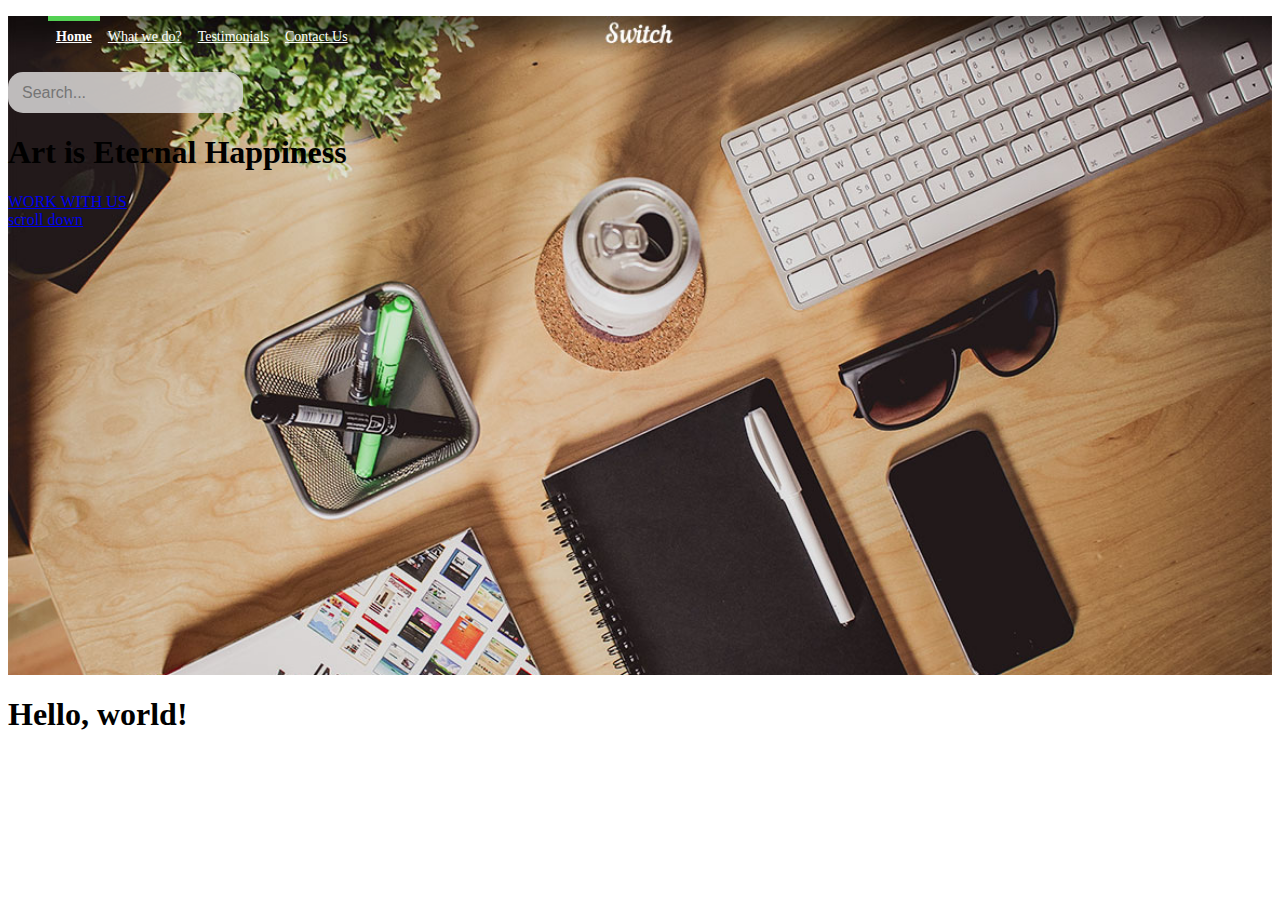
<file: ResposiveDesign/index.html>
<!doctype html>
<html lang="en">
<head>
  <meta charset="utf-8"> <!--Seleccionar el Set de Caracteres-->
  <meta name="viewport" content="width=device-width, initial-scale=1, shrink-to-fit=no"> <!--Sirve para seleccionar el viewport de la pantalla, es decir, a que escala estará definido -->
  <link rel="stylesheet" href="https://stackpath.bootstrapcdn.com/bootstrap/4.1.3/css/bootstrap.min.css" integrity="sha384-MCw98/SFnGE8fJT3GXwEOngsV7Zt27NXFoaoApmYm81iuXoPkFOJwJ8ERdknLPMO" crossorigin="anonymous"> <!--Sirve para cargar el CDN de la hoja de estilos de Bootstrap-->
  <link rel="stylesheet" href="estilo.css">
  <title>Hello, world!</title> <!--Definir título en la barra de título-->
</head>
<body>
  <header class="container-fluid">
    <div class="row">
    <nav class="col-md-4">
      <ul >
        <li ><a href="#" class="activo"><b>Home</b></a></li>
        <li ><a href="#">What we do?</a></li>
        <li ><a href="#">Testimonials</a></li>
        <li ><a href="#">Contact Us</a></li>
      </ul>
    </nav>
    <div class="col-md-2 offset-md-6"><!-- offset-md-6 es para avisar que tiene una distancia de 6 columnas, para funcion de bootstrap version 3. class="col-md-4"-->
      <form action="#">
        <input type="text" placeholder="Search..." class="buscador">
      </form>
      </div>
    </div>
    </div>
    </div>
    <div>
      <h1>Art is Eternal Happiness</h1>
      <a href="#">WORK WITH US</a>
    </div>
    <div>
      <a href="#">scroll down</a>
    </div>
  </header>
  <!-- <a href="#" class="btn btn-danger">Ir a google.com</a> -->
  <div class="container">
    <div class="row">
      <div class="col"></div>
      <div class="col">
        <h1>Hello, world!</h1>
      </div>
      <div class="col"></div>
    </div>
  </div>
</body>
</html>
</file>
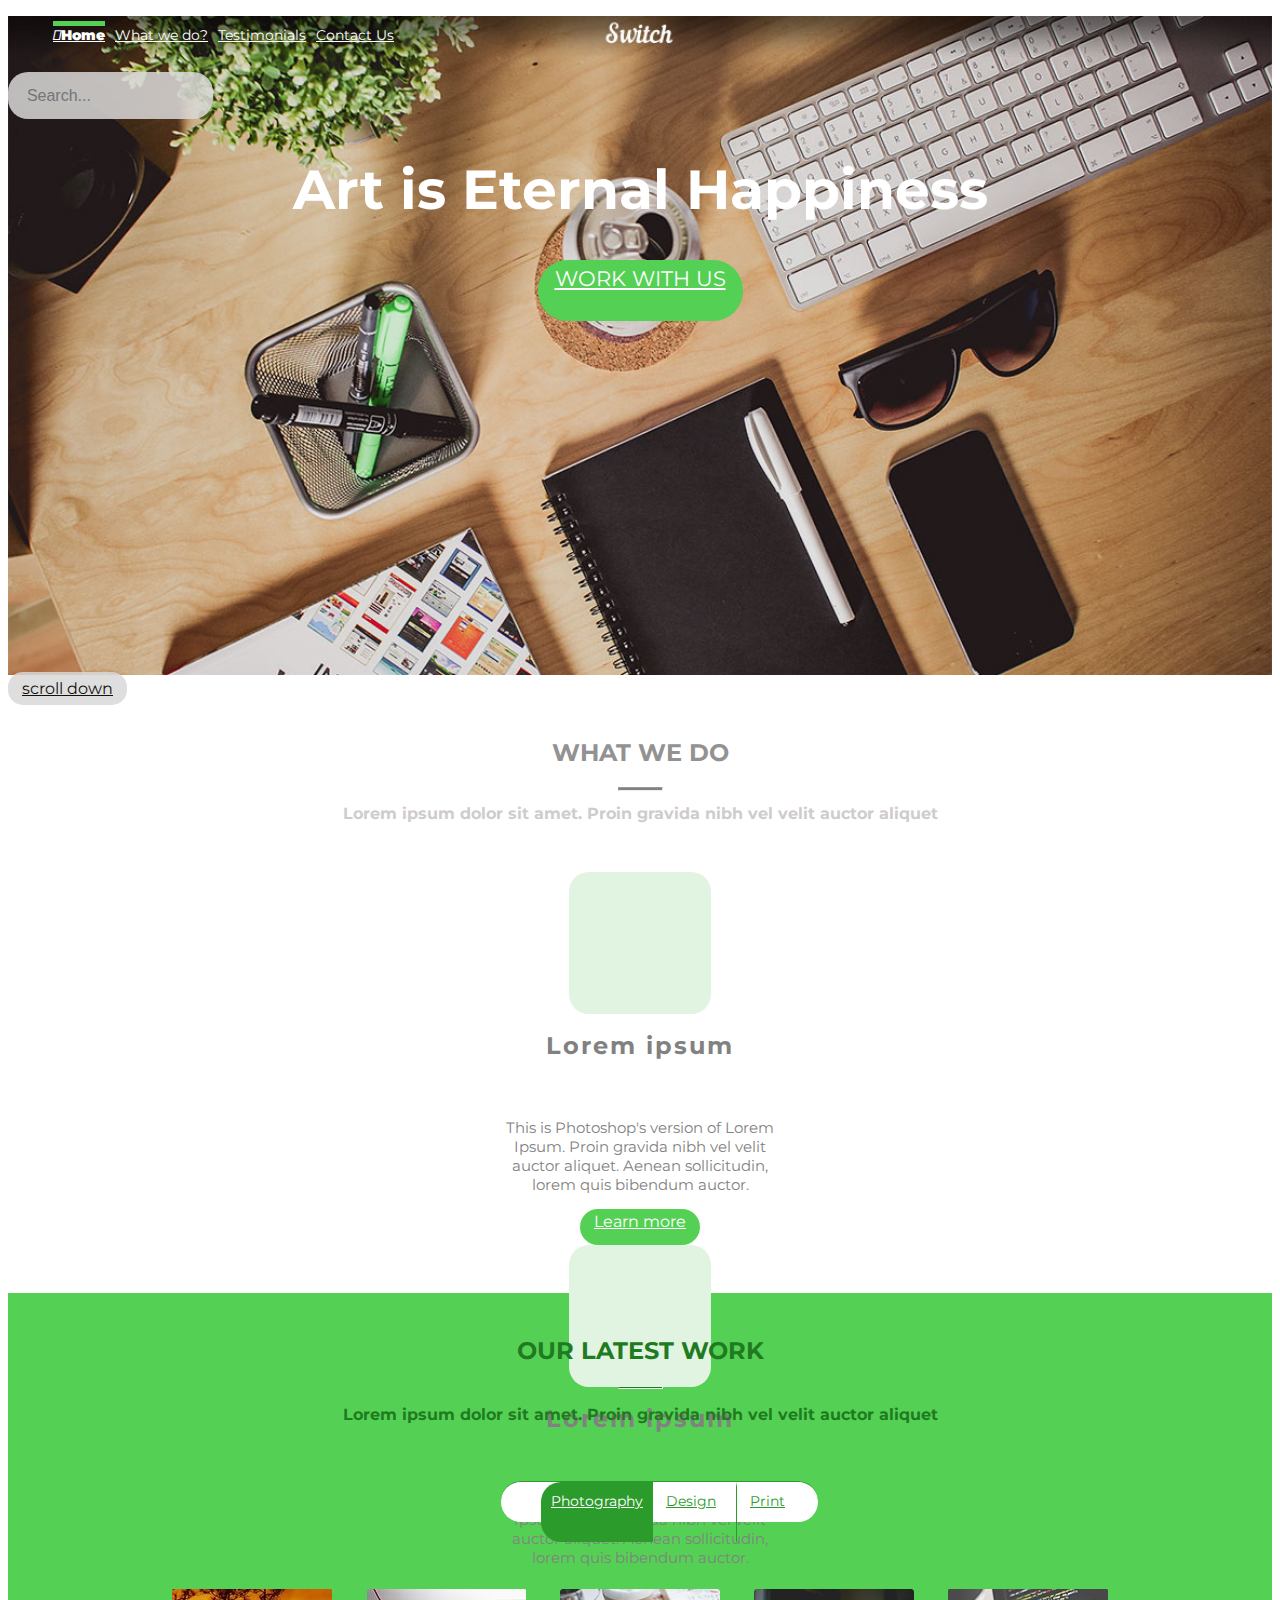
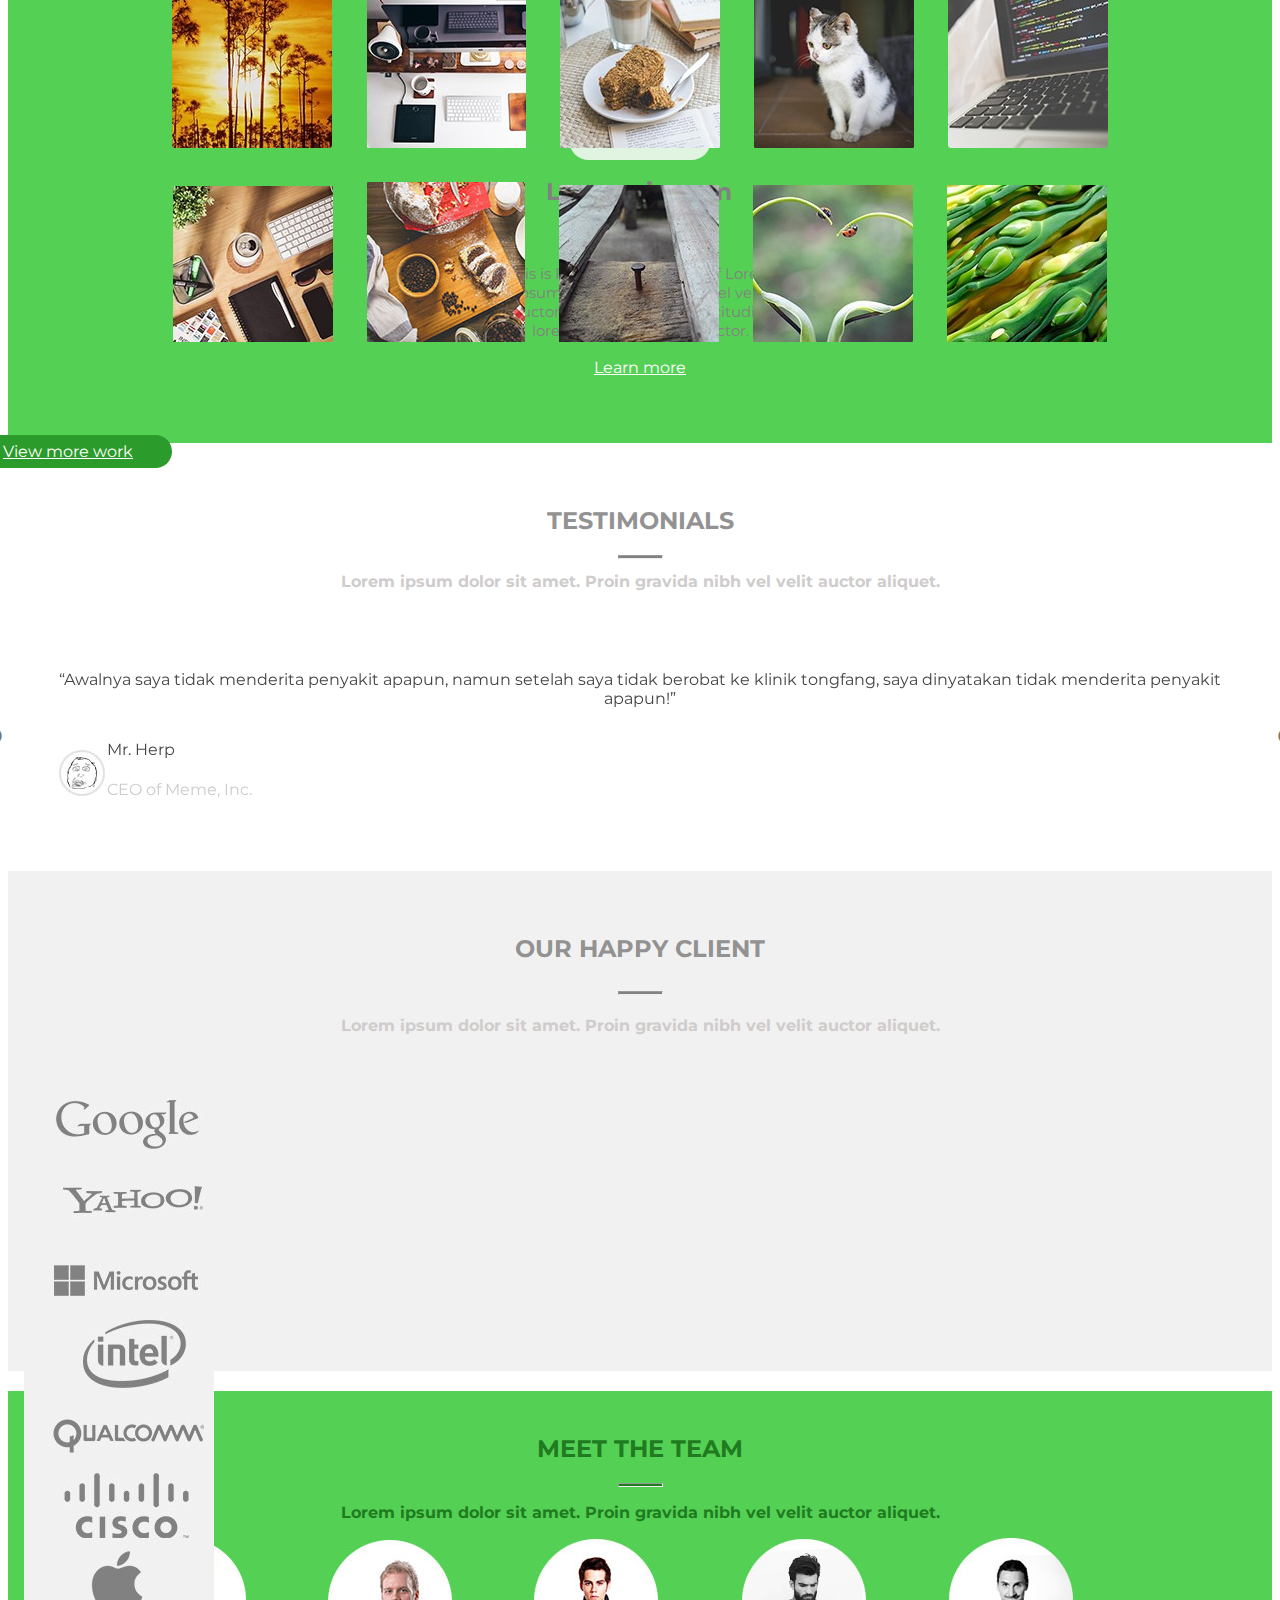
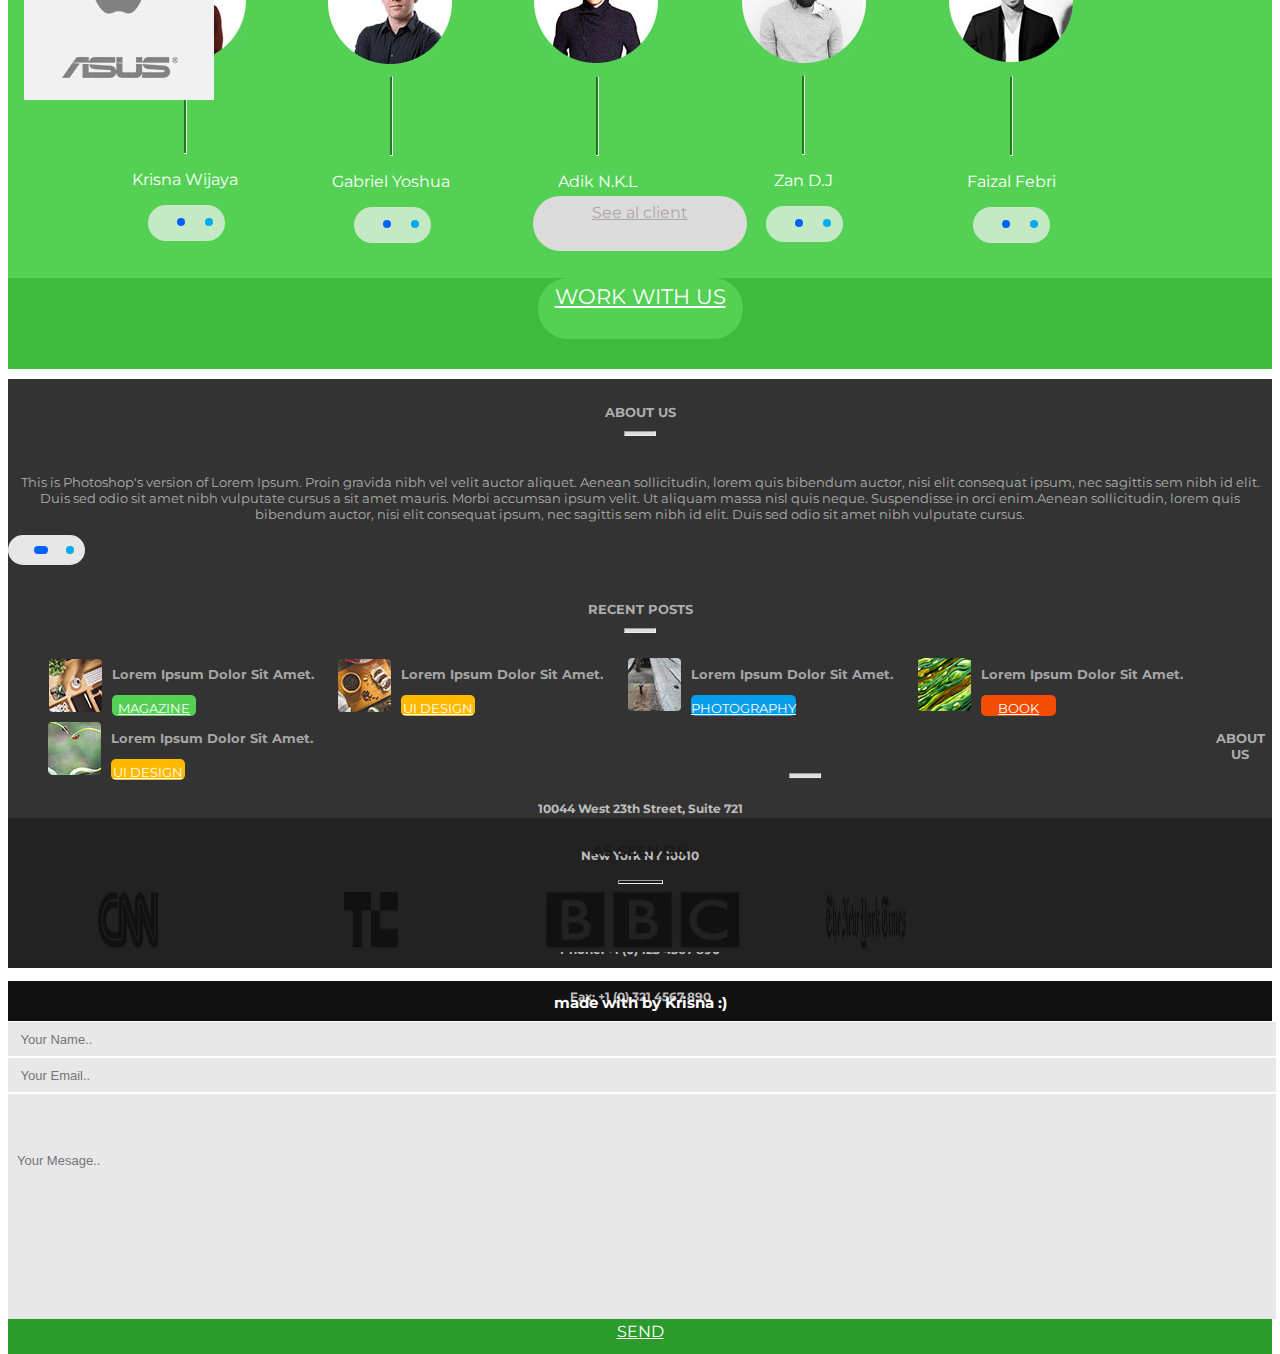
<file: ResposiveDesign2/index.html>
<!doctype html>
<html lang="en">
<head>
  <meta charset="utf-8"/> <!--Seleccionar el Set de Caracteres-->
  <meta name="viewport" content="width=device-width, initial-scale=1, shrink-to-fit=no"/> <!--Sirve para seleccionar el viewport de la pantalla, es decir, a que escala estará definido -->
  <link rel="stylesheet" href="https://stackpath.bootstrapcdn.com/bootstrap/4.1.3/css/bootstrap.min.css" integrity="sha384-MCw98/SFnGE8fJT3GXwEOngsV7Zt27NXFoaoApmYm81iuXoPkFOJwJ8ERdknLPMO" crossorigin="anonymous"> <!--Sirve para cargar el CDN de la hoja de estilos de Bootstrap-->
  <link href="https://fonts.googleapis.com/css?family=Montserrat:400,700" rel="stylesheet">
  <link rel="stylesheet" href="js/slick/slick.css"> <!--asocia con javascript-->
  <link rel="stylesheet" href="js/slick/slick-theme.css"> 
  <link rel="stylesheet" href="estilo.css">
  <link rel="stylesheet" href="https://use.fontawesome.com/releases/v5.4.1/css/all.css" integrity="sha384-5sAR7xN1Nv6T6+dT2mhtzEpVJvfS3NScPQTrOxhwjIuvcA67KV2R5Jz6kr4abQsz" crossorigin="anonymous">
  <title>Hello, world!</title> <!--Definir título en la barra de título-->
</head>
<body>
  <header class="container-fluid">
    <div class="row">
      <nav class="col-md-4">
      <ul class="">
        <li class="mas"><a href="#" class="activo"><i class="fa fa-home" ></i><b>Home</b></a></li>
        <li class="mas"><a href="#">What we do?</a></li>
        <li class="mas"><a href="#">Testimonials</a></li>
        <li class="mas"><a href="#">Contact Us</a></li>
      </ul>
      </nav>
    
      <div class="col-md-2 offset-md-6 "><!-- offset-md-6 es para avisar que tiene una distancia de 6 columnas, para funcion de bootstrap version 3. class="col-md-4"-->
        
        <form action="#" >
            <div class="buscadorx">
            <input type="text" placeholder="  Search..." class="buscador"> 
            <i class="centerlupa fas fa-search "></i> 
            </div>     
        </form>
        
      </div>
    </div>
    <div class="row" id="center-header">
      <div class="col-md-12" id="centradito">
        <h1 class="text-center">Art is Eternal Happiness</h1>
      <a href="#" class="d-block text-center">WORK WITH US</a>
      </div>
    </div>
    <div class="d-block text-center">
      <a class="boton1" href="#" >scroll down <i class="fas fa-arrow-down"></i></a>
    </div>
  </header>
  <!-- <a href="#" class="btn btn-danger">Ir a google.com</a> -->
  <div class="container-fluid seccion2">
    <div class="row">
      <div class="col-8 offset-md-2"><!-- <porque esta centrado en 6 columnas y que este el inicio desplazado 3 columnas -->
        <h2 class="text-center formaDeParrafo1">WHAT WE DO</h2>
          <hr >
       <h2 class="text-center formaDeParrafo2">Lorem ipsum dolor sit amet. Proin gravida nibh vel velit auctor aliquet</h2>
     </div>
    </div>
 
      
    <div class="col-md-12 row margen1" >
    <div class="col-md-4 center">
      <div class="recuadro"><i class="fas fa-camera-retro fa-5x imagen2"></i>
      </div>
      <h2 class="texto1">Lorem ipsum</h2>
      <p class="texto2">This is Photoshop's version  of Lorem Ipsum. Proin gravida nibh vel velit auctor aliquet. Aenean sollicitudin, lorem quis bibendum auctor.</p>
      <a href="" class="boton">Learn more</a>
    </div>


    <div class="col-md-4 center">
      <div class="recuadro"><i class="fas fa-tachometer-alt fa-5x imagen2"></i>
      </div>
      <h2 class="texto1">Lorem ipsum</h2>
      <p class="texto2">This is Photoshop's version  of Lorem Ipsum. Proin gravida nibh vel velit auctor aliquet. Aenean sollicitudin, lorem quis bibendum auctor.</p>
      <a href="" class="boton">Learn more</a>
    </div>


    <div class="col-md-4 center">
      <div class="recuadro"><i class="fas fa-briefcase fa-5x imagen2"></i>
      </div>
      <h2 class="texto1">Lorem ipsum</h2>
      <p class="texto2">This is Photoshop's version  of Lorem Ipsum. Proin gravida nibh vel velit auctor aliquet. Aenean sollicitudin, lorem quis bibendum auctor.</p>
      <a href="" class="boton">Learn more</a>
    </div>
    </div>
  </div>


  <div class="container-fluid seccion3">
    <div class="col-md-12 row">

      <div class="col-8 offset-md-2">
        <h2 class="text-center formaDeParrafo1 texto3">OUR LATEST WORK</h2>
        <hr class="texto4">
        <h3 class="text-center formaDeParrafo2 texto3">Lorem ipsum dolor sit amet. Proin gravida nibh vel velit auctor aliquet</h3>
      </div>

      <div class="col-md-12 center">
        <div class="row medida">      
         <ul class="nav nav-pills nav-justified  botton1">
          <li class="botonA"><a href="#" class="d-block text-center ">Photography</a></li>
          <li class="botonB"><a href="#" class="d-block text-center ">Design</a></li>
          <li class="botonC"><a href="#" class="d-block text-center">Print</a></li>
          </ul>
        </div>
      </div>

      <div class="col-md-12 center estiloFoto1">
        <article class="">
         <img src="img/img1.jpeg" class="estiloA">
         <img src="img/img2.jpeg" class="estiloA">
         <img src="img/img3.jpeg" class="estiloA">
         <img src="img/img4.jpeg" class="estiloA">
         <img src="img/img5.jpeg" class="estiloA">
        </article>

        <article>
         <img src="img/img6.jpeg" class="estiloA">
         <img src="img/img7.jpeg" class="estiloA">
         <img src="img/img8.jpeg" class="estiloA">
         <img src="img/img9.jpeg" class="estiloA">
         <img src="img/img10.jpeg" class="estiloA"> 
        </article>
      </div>

      <div class="col-md-12 center boton">
       <a href="" class="botonsec3">View more work <i class="fas fa-long-arrow-alt-right"></i></a>
      </div>   
    </div>
  </div>


  <div class="container-fluid seccion4">
    <div class="row">
      <div class="col-md-12">
        <h2 class="text-center formaDeParrafo1">TESTIMONIALS</h2>
        <hr >
       <h2 class="text-center formaDeParrafo2">Lorem ipsum dolor sit amet. Proin gravida nibh vel velit auctor aliquet.</h2>
      </div>
    </div>

    <div class="testimonials col-sm-6 offset-sm-3">
      <div class="textslider">
      <p class="text-center">“Awalnya saya tidak menderita penyakit apapun,
      namun setelah saya tidak berobat ke klinik tongfang, saya dinyatakan
      tidak menderita penyakit apapun!”</p>
      <div class="row">
        <div class="autor_testimonial col-sm-4 offset-sm-4">
          <div class="izquierdo_autor">
            <img src="img/meme.jpg">
          </div>
          <div class="derecho_autor">
            <h3>Mr. Herp</h3>
            <h4>CEO of Meme, Inc.</h4>
          </div>      
        </div>
      </div>    
      </div>

      <div>
      <p class="text-center">Lorem ipsum dolor sit amet. Proin gravida nibh vel velit auctor aliquet.</p>
      <div class="row">
        <div class="autor_testimonial col-sm-4 offset-sm-4">
          <div class="izquierdo_autor">
            <img src="img/meme.jpg">
          </div>
          <div class="derecho_autor">
            <h3>Mr. Herp</h3>
            <h4>CEO of Meme, Inc.</h4>
          </div>      
        </div>
      </div>
      </div>

      <div>
      <p class="text-center">“Awalnya saya tidak menderita penyakit apapun,
      namun setelah saya tidak berobat ke klinik tongfang, saya dinyatakan
      tidak menderita penyakit apapun!”</p>
      <div class="row">
        <div class="autor_testimonial col-sm-4 offset-sm-4">
          <div class="izquierdo_autor">
            <img src="img/meme.jpg">
          </div>
          <div class="derecho_autor">
            <h3>Mr. Herp</h3>
            <h4>CEO of Meme, Inc.</h4>
          </div>      
        </div>
      </div>    
      </div>
    </div> 
  </div>

<script src="https://ajax.googleapis.com/ajax/libs/jquery/3.3.1/jquery.min.js"></script><!--primero tengo que cargar las queris y luego las sentencias nuestras y deben ir las sentencias antes de la etiqueta body, selector(document)=elemento al que hago referencia, evento=ready-->

    <script src="js/slick/slick.min.js"></script>
    <script >


      $(document).ready(function(){
      $('.testimonials').slick({}
        );
      });
      //DOM - Documento Object Model
      // Funciones -> Anonimas(nombre generico function->function(){}) y Declaradas
      //function NombreDeLaFuncion(){}//Declaracion
      //alerta();// Invocacion o llamada o ejecucion, lleva ";"
      //$(document).ready(function(){});

      //$(document).ready(function(){
        //let mensaje="Hola a todos";//primero lo declaro y luego lo invoco,let=es variable, Java Script no hace falta definir tipo de datos, lo intuye solo.
       // alert(mensaje);

        //$(".bg_verde").css("background","red");

        //$("h2").click(//las funciones si se pueden invocar antes de invocarlas, no es lo mismo que con las variables
        //    function(){cambia_color();
       //   });

       // function cambia_color(){
       //   $("p").css("color","red");
          //p{color:red;}
        //}

      //});
    $('.single-item-rtl').slick({
    rtl: true
    });  
    </script>
  



  <div class="container-fluid seccion5">
    <div class="row">
      <div class="col-md-12 center">
        <h2 class="text-center formaDeParrafo1">OUR HAPPY CLIENT</h2>
        <hr >
        <h2 class="text-center formaDeParrafo2">Lorem ipsum dolor sit amet. Proin gravida nibh vel velit auctor aliquet.</h2>
      </div>
        <div class="row col-sm-10 offset-md-1 margen1">
          <img src="img/imga1.jpeg" class="estiloB img-responsive col-sm-3">
          <img src="img/imga2.jpeg" class="estiloB img-responsive col-sm-3">
          <img src="img/imga3.jpeg" class="estiloB img-responsive col-sm-3">
          <img src="img/imga4.jpeg" class="estiloB img-responsive col-sm-3">
          <img src="img/imgb1.jpeg" class="estiloB img-responsive col-sm-3">
          <img src="img/imgb2.jpeg" class="estiloB img-responsive col-sm-3">
          <img src="img/imgb3.jpeg" class="estiloB img-responsive col-sm-3">
          <img src="img/imgb4.jpeg" class="estiloB img-responsive col-sm-3"> 
        </div>
    </div>
    <div class="row ">
      <div class="col-md-12 center">
        <div class="botonsec3">
          <a href="" class="botonsec5 ">See al client <i class="fas fa-long-arrow-alt-right"></i></a>
        </div>
      </div>
    </div>
  </div>      

  <div class="container-fluid seccion6">
    <div class="row">
      <div class="col-md-12 ">
      <div class="">
        <h2 class="text-center formaDeParrafo1 texto3">MEET THE TEAM</h2>
        <hr class="texto4">
        <h3 class="text-center formaDeParrafo2 texto3">Lorem ipsum dolor sit amet. Proin gravida nibh vel velit auctor aliquet.</h3>
      </div>
      </div>
    </div>
    <div class="row">
      <div class="col-md-12">
        <div class=" col-md-11 offset-md-1  ">
          <ul class="personabloque1">
            <li class="personabloque2">
              <img src="img/persona1.jpg" class=" img-responsive">
              <hr class="vl ">
              <p class="textpersona ">Krisna Wijaya</p>
              <div class="botonsec6">
                <a target="_blank" href="https://dribbble.com/" class="fondoicono" ><i class="fab fa-dribbble fondo1"></i></a>  
                <a target="_blank" href="https://www.behance.net/" class="fondoicono"><i class="fab fa-behance fondo2"></i></a>
                <a target="_blank" href="https://twitter.com/" class="fondoicono"><i class="fab fa-twitter fondo3"></i></a>
              </div>
            </li>


            <li class="personabloque2">
              <img src="img/persona2.jpg" class=" img-responsive">
              <hr class="vl ">
              <p class="textpersona ">Gabriel Yoshua</p>
              <div class="botonsec6">
                <a target="_blank" href="https://dribbble.com/"class="fondoicono"><i class="fab fa-dribbble fondo1"></i></a>  
                <a target="_blank" href="https://www.behance.net/"class="fondoicono"><i class="fab fa-behance fondo2"></i></a>
                <a target="_blank" href="https://twitter.com/"class="fondoicono"><i class="fab fa-twitter fondo3"></i></a>
              </div>
            </li>

            <li class="personabloque2">
              <img src="img/persona3.jpg" class=" img-responsive">
              <hr class="vl ">
              <p class="textpersona ">Adik N.K.L</p>
              <div class="botonsec6">
                <a target="_blank" href="https://dribbble.com/"class="fondoicono"><i class="fab fa-dribbble fondo1"></i></a>  
                <a target="_blank" href="https://www.behance.net/"class="fondoicono"><i class="fab fa-behance fondo2"></i></a>
                <a target="_blank" href="https://twitter.com/"class="fondoicono"><i class="fab fa-twitter fondo3"></i></a>
              </div>
            </li>

            <li class="personabloque2">
              <img src="img/persona4.jpg" class=" img-responsive">
              <hr class="vl ">
              <p class="textpersona ">Zan D.J</p>
              <div class="botonsec6">
                <a target="_blank" href="https://dribbble.com/"class="fondoicono"><i class="fab fa-dribbble fondo1"></i></a>  
                <a target="_blank" href="https://www.behance.net/"class="fondoicono"><i class="fab fa-behance fondo2"></i></a>
                <a target="_blank" href="https://twitter.com/"class="fondoicono"><i class="fab fa-twitter fondo3"></i></a>
              </div>
            </li>

            <li class="personabloque2">
              <img src="img/persona5.jpg" class=" img-responsive">
              <hr class="vl ">
              <p class="textpersona ">Faizal Febri</p>
              <div class="botonsec6">
                <a target="_blank" href="https://dribbble.com/"class="fondoicono"><i class="fab fa-dribbble fondo1"></i></a>  
                <a target="_blank" href="https://www.behance.net/"class="fondoicono"><i class="fab fa-behance fondo2"></i></a>
                <a target="_blank" href="https://twitter.com/"class="fondoicono"><i class="fab fa-twitter fondo3"></i></a>
              </div>
            </li>        
          </ul>
        </div>
      </div> 
    </div>
  </div>

  <div class="container-fluid center seccion7">
      <div class="row" id="center-header">
        <div class="col-md-12" id="centradito">
          <a href="#" class="d-block text-center">WORK WITH US</a>
        </div>
      </div>
  </div>

  <div class="container-fluid seccion8">
    <div class="">
      <div class="col-md-12 row">

      <div class="col-md-4 " >
            <h2 class="textsecc8 center">ABOUT US</h2>
            <hr class="lineasecc8" >
        <div class="col-md-10 offset-md-1">
          <p class="textsecc8">This is Photoshop's version  of Lorem Ipsum. Proin gravida nibh vel velit auctor aliquet. Aenean sollicitudin, lorem quis bibendum auctor, nisi elit consequat ipsum, nec sagittis sem nibh id elit. Duis sed odio sit amet nibh vulputate cursus a sit amet mauris. Morbi accumsan ipsum velit. Ut aliquam massa nisl quis neque. Suspendisse in orci enim.Aenean sollicitudin, lorem quis bibendum auctor, nisi elit consequat ipsum, nec sagittis sem nibh id elit. Duis sed odio sit amet nibh vulputate cursus.</p>
        </div>
        <div class="botonsec6ax col-sm-3 offset-sm-5">
            <a target="_blank" href="https://dribbble.com/"class="fondoicono"><i class="fab fa-dribbble fondo1"></i></a>  
            <a target="_blank" href="https://www.facebook.com/"class="fondoicono"><i class="fab fa-facebook-f fondo2a"></i></a>
            <a target="_blank" href="https://twitter.com/"class="fondoicono"><i class="fab fa-twitter fondo3"></i></a>
        </div>
      </div>

      <div class="col-md-4 ">  
      <h2 class="textsecc8">RECENT POSTS</h2>
      <hr class="lineasecc8">
      <ul class=>
        <li class="autor_testimonial contenedorsecc8">
          <img src="img/imgx1.jpg">      
          <div class="margen1x">
            <h3 class="textsecc82">Lorem Ipsum Dolor Sit Amet.</h3>
            <a class="textsecc83a" href="#">MAGAZINE</a>
          </div>
        </li>


        <li class="autor_testimonial contenedorsecc8">
          <img src="img/imgx2.jpg"> 
          <div class="margen1x">     
            <h3 class="textsecc82">Lorem Ipsum Dolor Sit Amet.</h3>
            <a href=""class="textsecc83b">UI DESIGN</a>
          </div>
        </li>

        <li class="autor_testimonial contenedorsecc8">  
          <img src="img/imgx3.jpg">
          <div class="margen1x">
            <h3 class="textsecc82">Lorem Ipsum Dolor Sit Amet.</h3>
            <a href=""class="textsecc83c">PHOTOGRAPHY</a>
          </div>
        </li>  

        <li class="autor_testimonial contenedorsecc8">        
          <img src="img/imgx4.jpg">
          <div class="margen1x">
            <h3 class="textsecc82">Lorem Ipsum Dolor Sit Amet.</h3>
            <a href="" class="textsecc83d">BOOK</a>
          </div>
        </li>  

        <li class="autor_testimonial contenedorsecc8">
          <img src="img/imgx5.jpg">
          <div class="margen1x">
            <h3 class="textsecc82">Lorem Ipsum Dolor Sit Amet.</h3>
            <a href="" class="textsecc83b">UI DESIGN</a>
          </div>
        </li>  
      </ul>     
      </div>

      <div class="col-md-4 ">
        <h2 class="textsecc8 center">ABOUT US</h2>
        <hr class="lineasecc8" >
        <div class=" center ">
          <h4 class="textsecc888">10044 West 23th Street, Suite 721</h4>
          <h4 class="textsecc888">New York NY 10010</h4>
          <h4 class="textsecc888">Email: Username@email.com</h4>
          <h4 class="textsecc888">Phone: +1 (0) 123 4567 890</h4>
          <h4 class="textsecc888">Fax: +1 (0) 321 4567 890</h4>
        </div>

        <div>
          <form action="#">
            <input type="text" placeholder="   Your Name.." class="buscador2">
          </form>
          <form action="#">
            <input type="text" placeholder="   Your Email.." class="buscador2">
          </form>
          <form action="#" >
            <input type="text" placeholder="  Your Mesage.." class="buscador3 xz">
          </form>
          <form class="botonsecc8">
          <a href="" class="botonsecc8" >SEND</a></form>
        </div>
        </div>

      </div>

    </div>
  </div>

  <div class="container-fluid seccion9">
    <div class="row">
      <div class="col-md-12 center">
        <h2 class="text-center formaDesec9 textosec9">AS SEEN ON</h2>
        <hr class="textosec9l">
      </div>
     </div>   
     <div class="row">

        <img src="img/noticias1.jpg" class="estiloZx img-responsive col-md-3">
         <img src="img/noticias2.jpg" class="estiloZx img-responsive col-md-3">
         <img src="img/noticias3.jpg" class="estiloZ img-responsive col-md-3">
         <img src="img/noticias4.jpg" class="estiloZz img-responsive col-md-3">   
      
    </div>
  </div>

  <div class="container-fluid seccion10">
    <h2 class="textofinal">made with <i class="fas fa-heart"></i> by Krisna :)
    </h2>
  </div>

</body>
</html>
</file>
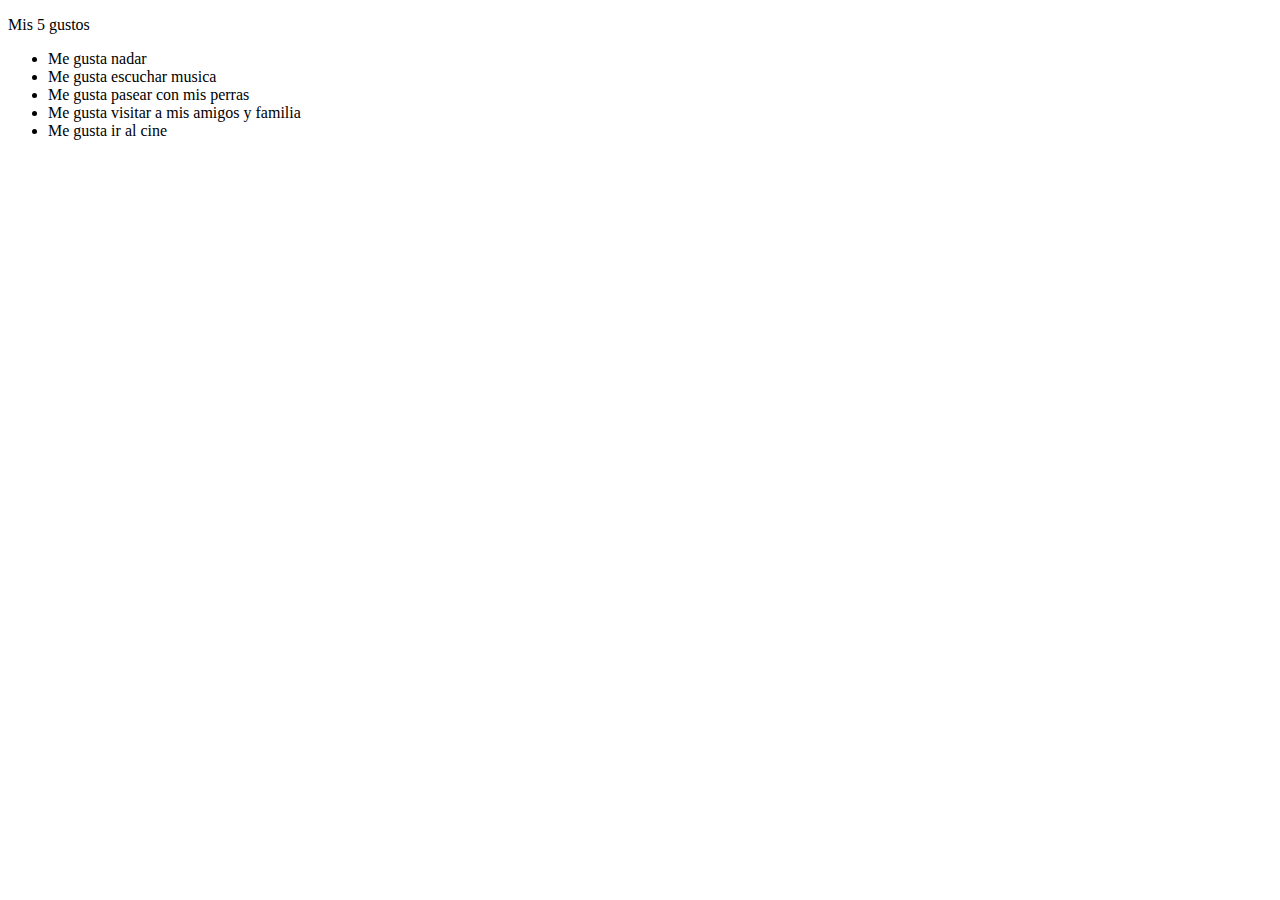
<file: desordenado.html>
<!DOCTYPE html>
<html>
<head>
	<title>Practica 2</title>
</head>
<body>
	<p>Mis 5 gustos</p>
	<ul>
		<li>Me gusta nadar</li>
		<li>Me gusta escuchar musica</li>
		<li>Me gusta pasear con mis perras</li>
		<li>Me gusta visitar a mis amigos y familia</li>
		<li>Me gusta ir al cine</li>
	</ul>
</body>
</html>
</file>
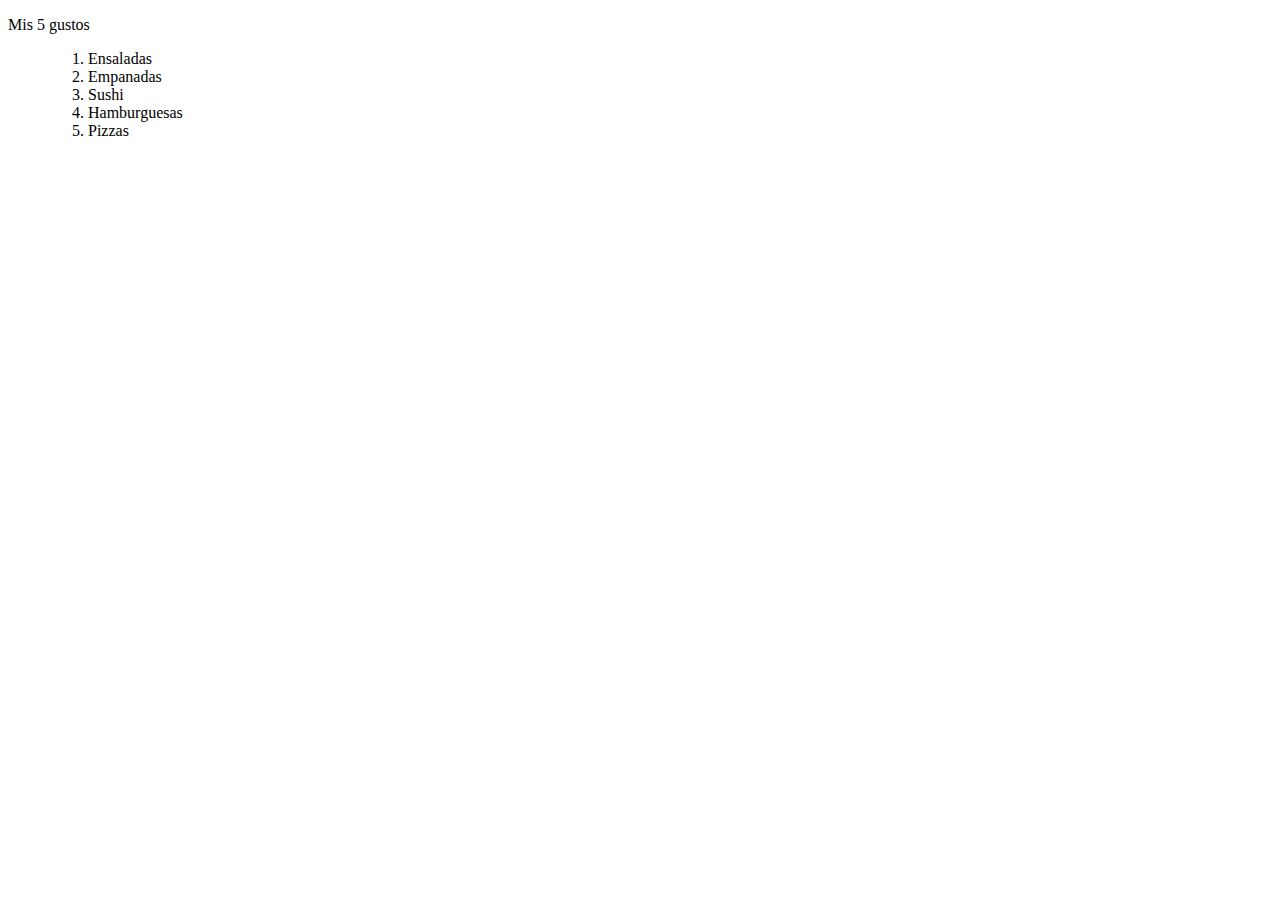
<file: ordenado.html>
<!DOCTYPE html>
<html lang="es-MX">
<head>
	<meta charset="utf-8">
	<title>Práctica 2</title>
</head>
<body>
	<p>Mis 5 gustos</p>
	<ol type="tipo de viñeta">
	<ol>
		<li>Ensaladas</li>
		<li>Empanadas</li>
		<li>Sushi</li>
		<li>Hamburguesas</li>
		<li>Pizzas</li>
	</ol>
</body>
</html>
</file>
<file: ResposiveDesign/estilo.css>
header{
	background:url("img/bgheader.jpg") ;
	height: 659px;
	background-repeat: no-repeat;
	background-size: cover;
}
ul{
	width: 100%;
    height: 40px;
    display: block;
}
ul li{
	display: block;
	float: left;

}
li a {
	color: white;
	font-size: 14px;
	padding: 8px;
	display: block;
	border-top: 5px solid transparent;
}

.activo,li a:hover{
	font-weight: bold;
	border-top: 5px solid #54d154;
	color: white;
}
.buscador{
	background: rgba(217,216,216,0.85);
	border: none;
	border-radius: 15px;
	height: 27px;
	padding: 7px 14px;
	font-size: 16px;
	color: #111111;


}


/*.boton{
	display: inline-block;
	text-align:left;
	float: left;
	margin-right: 26px;
}
.boton a{
	padding: 10px 0;
	display: block;
	width: 100%;
	height: 100%;
	text-decoration: none;
	color: #fff;
}

/*.boton a:hover{
	background: #535353;
	color: #f9f9cc;
	transform: scale(1.1);*/

}
</file>
<file: ResposiveDesign2/estilo.css>
body{
	font-family: 'Montserrat', sans-serif;
}
header{
	background:url("img/bgheader.jpeg") ;
	height: 659px;
	background-repeat: no-repeat;
	background-size: cover;
}
ul{
	width: 100%;
    height: 40px;
    display: block;
}
ul li{
	display: block;
	float: left;
}
.fa-home:before{
	content: "\f015"
}
li a {
	color: white;
	font-size: 14px;
	display: block;
	border-top: 5px solid transparent;
}
.mas{
	padding: 5px 5px;	
	display: block;
}

.activo,li a:hover{
	font-weight: bold;
	border-top: 5px solid #54d154;
	color: white;
}
.buscador{
	background: rgba(217,216,216,0.05);
	font-size: 16px;
	color: #262626;
	padding: 5px 5px;
	border-radius: 20px;
	border-style: none;
    height: 27px;
    width: 160px;
}
.centerlupa{
	padding-top: 5px;
	color: c;
}
.buscadorx{
	display: flex;
	flex-direction: row;
	padding: 5px 5px;
	background: rgba(217,216,216,0.85);
	color: #262626;
	border-radius: 20px;
	border-style: none;
	width: 195px;
}
.buscador2{
	background: rgba(217,216,216,0.60);
	border: none;
	height: 32px;
	font-size: 13px;
	color: #6a6a6a;
	width: 100%;
    margin-top: 2px;
}

.buscador3{
	background: rgba(217,216,216,0.60);
	border: none;
	height: 130px;
	font-size: 13px;
	color: #6a6a6a;
	width: 100%;
    margin-top: 2px;
    text-align: left-top;
}


#center-header{
	height: 560px;
}

#centradito{
	display: flex;
	justify-content: center;
	align-items: center;
	flex-direction: column;
}
#centradito h1{
	color:#fff;
	font-weight: bold;
	font-size: 55px;
}
#centradito a{
	background:#54d154;
	color:#fff;
	text-align: center;
	display: block;
	width: 205px;
	height: 49px;
	border-radius: 30px;
	padding: 6px 0;
	font-weight: normal;
	font-size: 21px;
	transition: 0.5s ease all;
}
#centradito a:hover {
	text-decoration: none;
	background: #f34d04;
	transform: scale(1.05);
}
.boton1 , .botonsec3{
	background: rgba(217,216,216,0.85);
	border: none;
	border-radius: 15px;
	height: 31px;
	padding: 7px 14px;
	font-size: 16px;
	color: #111111;
	width: 143px;
    margin-top: 5px;
}

.seccion2{
	background: #fff;
	height: 578px;
}
.formaDeParrafo1{
	text-align: center;
	font-size: ;/*tamaño del texto*/
	padding-top: 43px;
	color: #939292;
}
.formaDeParrafo2{
	text-align: center;
	font-size: 16px;/*tamaño del texto*/
	color: #cfcccc;
}
hr{
	background:#828181;
	height: 2px;
	width: 43px;
}
.texto1{
	color: #828181;
	text-align: center;
	font-size: 24px;
	margin-top: 17px;
	font-weight: bold;
	letter-spacing: 2px;
}

.recuadro{
	background:#e1f3e1;
	height: 142px;
	width: 142px;
	border-radius: 20px;
}

.texto2{
	font-size: 15px;
	text-align: center;
	color: #828181;
	width: 268px;
	padding-top: 23px;	
}
.boton{
	background: #54d154;
	color: white;
	text-align: center;
	width:120px ;
	height:30px ;
	padding: 3px 0px;
	border-radius: 20px;
}

.imagencenter{
	width: 870px;
	height: 177px;
}

.botonsecc8{
	background: #2b9b2b;
	color: white;
	text-align: center;
	width:100%!important;
	height:32px ;
	padding-top: 3px;
}

.imagen2{
	color: #54d154;
	margin-top: 36px;
	margin-left: 28px;	
}
.margen1{
	padding: 16px;
	padding-top: 36px;
}
.margen1x{
	padding-left: 10px;
}
.medida{
	width: 278px;
	margin-top: 25px;
}
.center{
    display: flex;
    flex-direction: column;
    justify-content: center;
    align-items: center;
}
.textslider{
	color: #444444;
}
.seccion3{
	background: #54d154;
	height: 750px;
}

.texto3{
	color: #207b20;
}
.texto4{
	background: #207b20;
}
.botton1{
	border-radius: 20px;
	width: 277px;
	background: white;	
	border-top:1px solid #2b9b2b ;	
}
.botton1 li a{
	color: #2b9b2b;
	margin-right: 13px;
	height: 40px;
}

.botonA a{
	color: #fff!important;
	background: #2b9b2b;
	border-top-left-radius: 20px;
	border-bottom-left-radius: 20px;
	padding-bottom: 10px;
	padding-left: 10px;
	padding-right: 10px;
	padding-top: 5px;
}
.botonB a{
	border-right: 1px solid #2b9b2b;
	color: #207b20;
	padding-right: 20px;
	padding-bottom: 10px;
	padding-top: 5px;
}

.botonC a{
	padding-top: 5px;
}
.estiloFoto1{
	height: 452px;
}
.estiloA{
	padding: 15px;
}

.estiloD{
	width: 980px;
}

.estiloB{
	display: flex;
	align-items: center;	
}
.boton .botonsec3{
	background: #2b9b2b;
	width: 179px;
	height: 35px;
	border-radius: 40px;
	color: white;
}
.seccion2 .seccion4{
	height: 365px;
}
.formaDeParrafo3{
	color: #444444;
	font-size: 15px;
	padding: 70px;
}

.alturaLetter{
    height: 285px;
    color: #575757!important;
}
.altura_botton{
    height: 105px;
    background: #e0dfdf;
}

.seccion5{
	height: 500px;
	background: #f2f1f1;
}

.testimonials{
	color: #8f8f8f;
	text-align: center;
	padding: 50px;
}
.botonsec3, .botonsec5{
	background: #dddcdc;
	border-radius: 40px;
	color: #aca5a5;
	height: 41px;
	width: 186px;
	margin-top: 80px;
	text-align: center;
}

.seccion6{
	height: 487px;
	background: #54d154;
}
.vl {   
    border-left: 5px ;
    background: #207b20;
    height: 78px;
    width: 2px;
}

.persona{
	display: block;
    margin: auto;
}

.autor_testimonial{
	display: flex;
	align-items: center;
}

.derecho_autor h3{
	color: #444;
	font-size: 16px;
	font-weight: 400;
	text-align: left;
	margin-bottom: 5px;
}
.derecho_autor h4{
	color: #ccc;
	font-size: 16px;
	font-weight: 400;
}


.slick-prev:before,.slick-next:before{
	color: #444;
}
.textpersona{
	color: white;
	text-align: center;
}

.botonsec6{
	background: #c5e9c5;
	border-radius: 40px;
    display: flex;
    flex-direction: row;
    justify-content: space-around;
    text-align: center;
    height: 30px;
    width: 77px;
    padding-bottom: 6px;
    margin-left: 26px;
}
.botonsec6a{
	background: #c5e9c5;
	border-radius: 40px;
    display: flex;
    flex-direction: row;
    justify-content: space-around;
    text-align: center;
    height: 30px;
    width: 77px;
}

.botonsec6ax{
	background: #e6e7e6;
	border-radius: 40px;
    display: flex;
    flex-direction: row;
    justify-content: space-around;
    text-align: center;
    height: 30px;
    width: 77px;
}

.fondoicono{
    display: flex;
    align-items: center;
    padding-right: 3px;
}
.fondo1{
	font-size: 19px;
	color: #e9508b;
}

.fondo2{
	background: #0061ff;
	border-radius: 12px;
	padding: 4px 4px;
	font-size: 12px;
	color: white;
}
.fondo2a{
	background: #0061ff;
	border-radius: 12px;
	padding: 4px 7px;
	font-size: 12px;
	color: white;
}
.fondo3{
	background: #00aced;
	border-radius: 12px;
	padding: 4px 4px;
	font-size: 13px;
	color: white;
}
.seccion7{	
	height: 91px;
	background: #3eba3e;
}

.seccion8{
	height: 439px;
	background: #333333;
}
.seccion9{
	height: 150px;
	background:#222222 ;
}

.container-fluid{
	width: 100%;
	margin-left: auto;
	margin-right: auto;
	padding-left:0px;
	padding-right:0px;
}

.textofinal{
	color: white;
	font-size: 12px;
}

.personabloque2{
	padding-left: 40px;
	padding-right: 40px;
}
.personabloque1{
	padding-left: 74px;
	padding-right: 25px;
	text-align: center;
}
.textsecc8{
	font-size:13px;
	color:#aeaeae ;
	padding-top: 25px;
	text-align: center;
}

.textsecc888{
	font-size:12px;
	color:#bdbdbd ;
	text-align: center;
}

.textsecc82{
	font-size:13px;
	color:#a6a6a6 ;
	text-align: center;
}
.textsecc83a{
	width: 84px;
	background: #54d154;
	font-size:13px;
	color:white ;	
	border-radius: 5px;	
	font-weight: 400;
	text-align: center;
}

.textsecc83b{
	background: #ffba00;
	width: 74px;
	font-size:13px;
	color:white ;
	text-align: center;	
	border-radius: 5px;	
}

.textsecc83c{
	background: #089dea;
	width: 105px;
	font-size:13px;
	color:white ;
	text-align: center;	
	border-radius: 5px;	
}
.xz{
	padding-bottom: 94px;
}


.textsecc83d{
	background: #f34d04;
	width: 75px;
	font-size:13px;
	color:white ;
	text-align: center;	
	border-radius: 5px;	
}

.contenedorsecc8{
	width:290px ;
	height:56px ;
	margin-top: 8px;
}
.derecho_autor1 .derecho_autor{
	font-size: 12px;
}

.lineasecc8{
	background: #dddddd;
	width: 30px;
	height: 3px;
}


.formaDesec9{
	text-align: center;
	font-size:15px;/*tamaño del texto*/
	color: #1a1a1a;
	padding-top: 10px;
}

.textosec9{
	color:#1a1a1a ;
}
.textosec9l{
	background: #1a1a1a ;
}

.estiloZ{
	padding-left: 50px;
	padding-right: 50px;
	height: 60px;
}

.estiloZz{
	padding-left: 28px;
	padding-right: 50px;
	height: 60px;
	width: 80px;
}

.estiloZx{
	padding-left: 90px;
	padding-right: 90px;
	width: 60px;
	height: 60px;
}
.seccion10{
	height: 40px ;
	background:#111111;
}
.textofinal{
	font-size:15px;
	color: white;
	text-align: center;
	padding-top: 12px;
}
</file>
